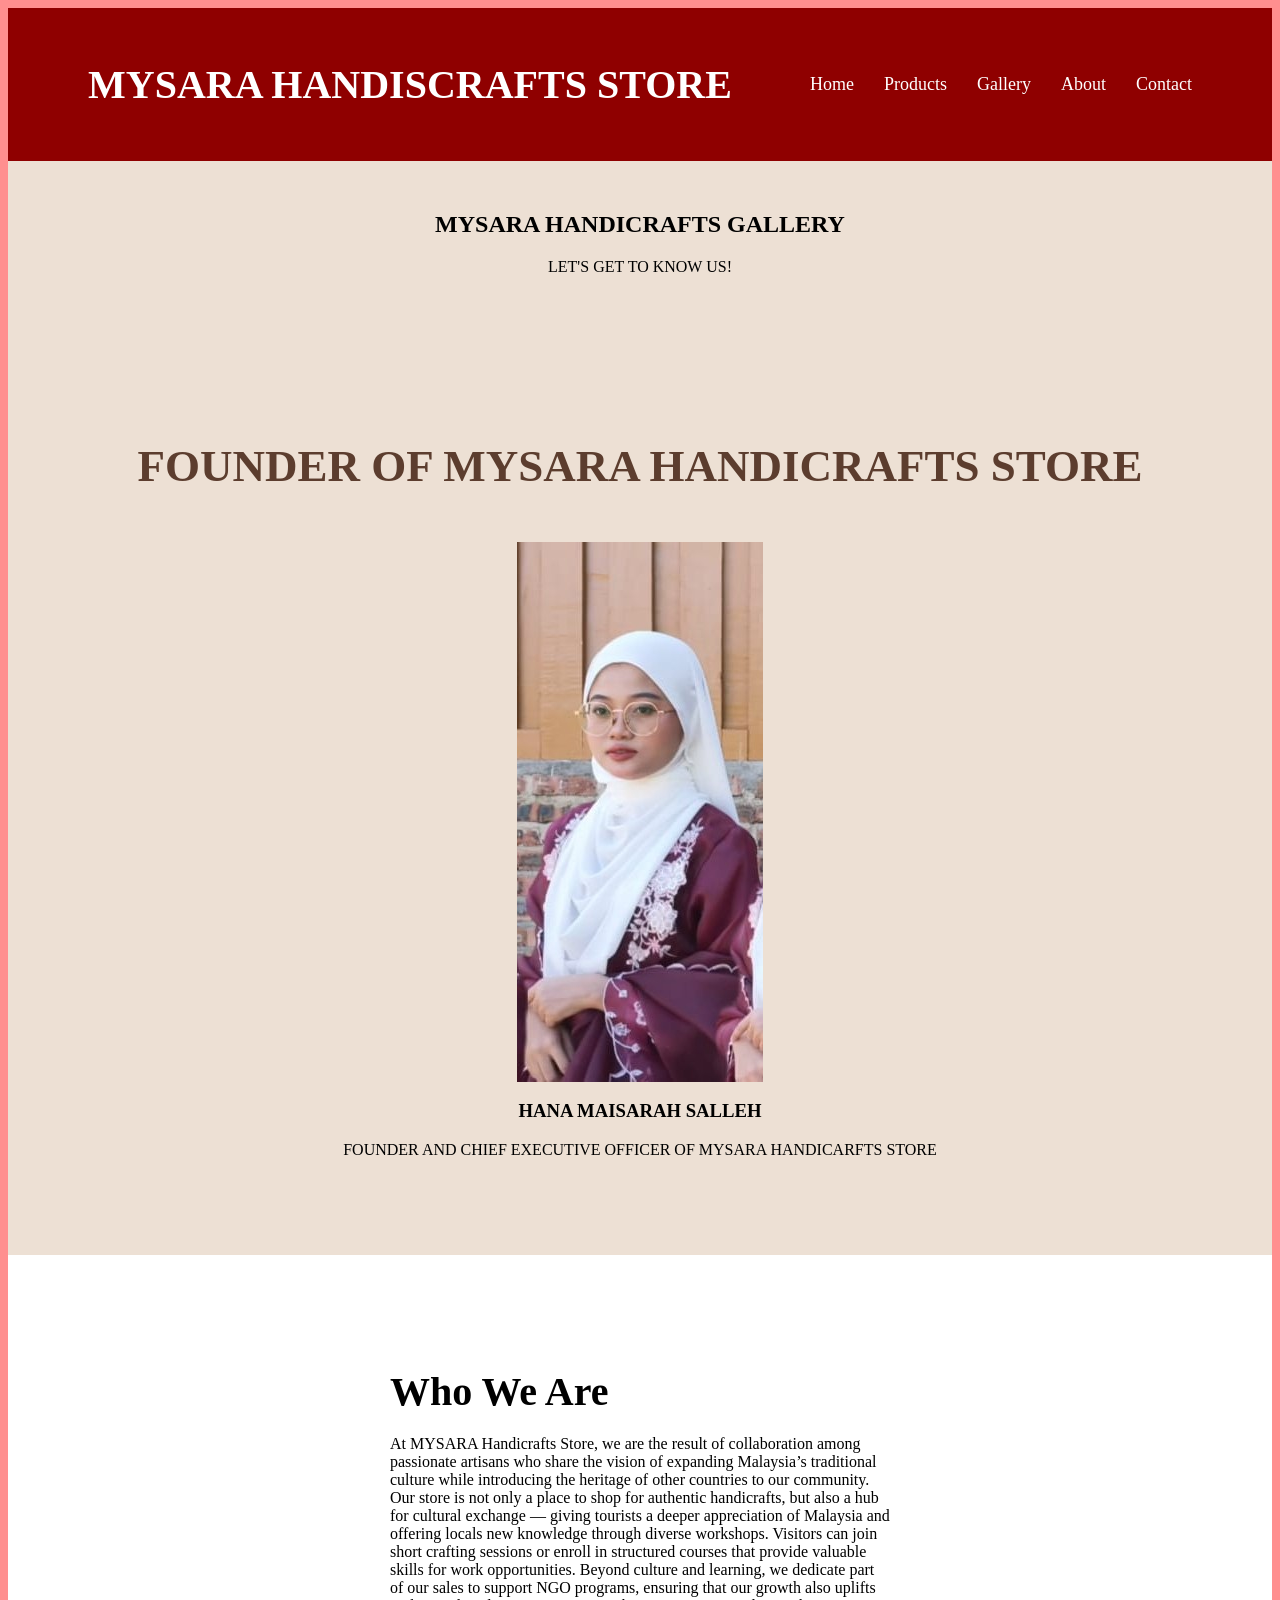
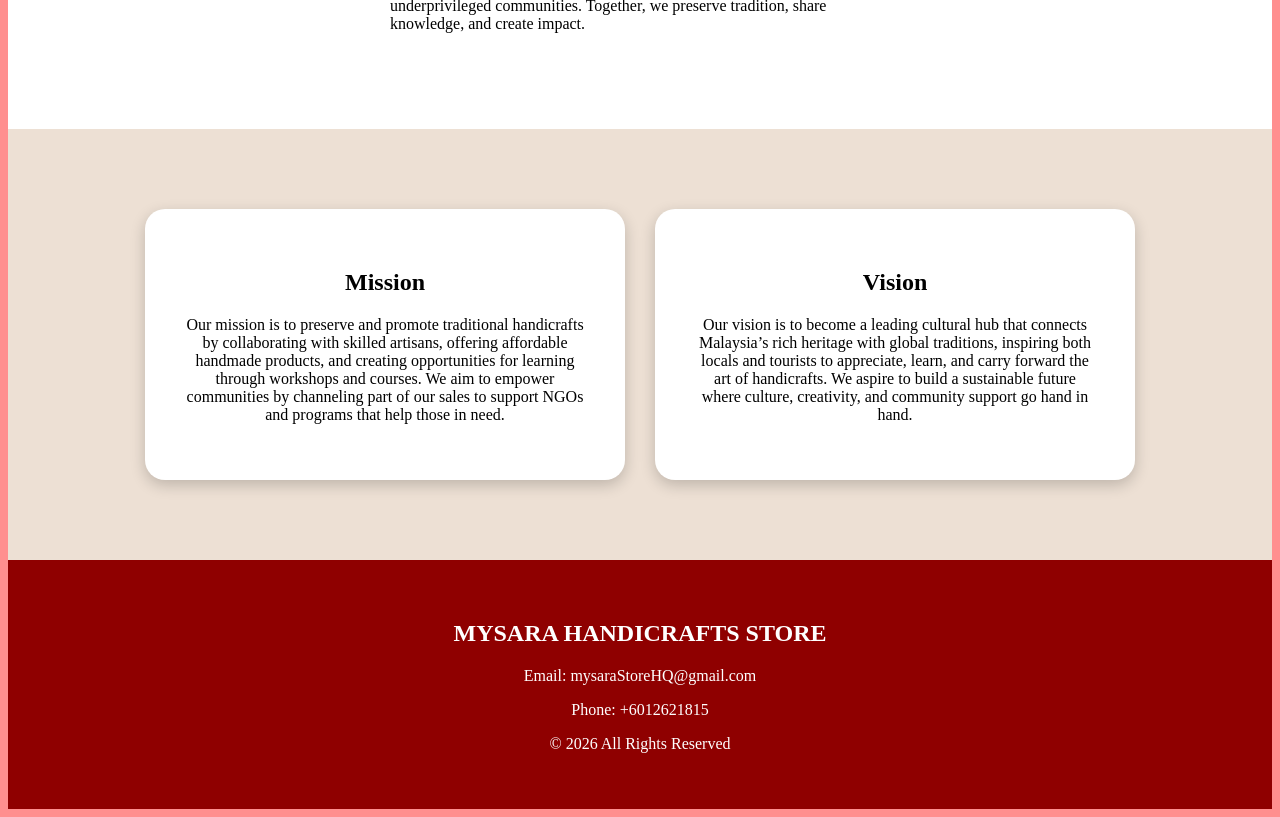
<file: about.html>
<!--HANDICRAFTS ABOUT (numPages=4)-->

<!DOCTYPE html>

<html>

<head>

  <title>-HANDICRAFTS STORE-</title>
  <link rel="stylesheet" href="About_style.css">
  

</head>

<nav>
    <!-- NAVIGATION BAR -->
    <h1 style="color:hsl(0, 0%, 100%); font-size:40px;; "class="logo">
        <b>MYSARA HANDISCRAFTS STORE</b>
    </h1>

    <!-- MENU OF FIVE PAGES-->
    <ul>

        <li><a href="Index.html">Home</a></li>

        <li><a href="product.html">Products</a></li>

        <li><a href="gallery.html">Gallery</a></li>

        <li><a href="about.html">About</a></li>

        <li><a href="contact.html">Contact</a></li>
    </ul>

</nav>

<section class="header">
    
    <h1 style="text-align: center;"><b>MYSARA HANDICRAFTS GALLERY</b> </h1>

    <p style="text-align: center;">
        LET'S GET TO KNOW US!
    </p>

</section>

<section class="founder">

    <h2>FOUNDER OF MYSARA HANDICRAFTS STORE</h2>

    <div class="founder-container">

        <div class="founder-card">

            <img src="image\WhatsApp Image 2026-05-22 at 5.24.17 PM.jpeg">

            <h3>HANA MAISARAH SALLEH</h3>

            <p>FOUNDER AND CHIEF EXECUTIVE OFFICER OF MYSARA HANDICARFTS STORE</p>

        </div>

    </div>

</section>

<section class="about-store">

    <div class="about-text">

        <h2>Who We Are</h2>

        <p>
           At MYSARA Handicrafts Store, we are the result of collaboration among passionate artisans who share 
           the vision of expanding Malaysia’s traditional culture while introducing the heritage of other countries 
           to our community. Our store is not only a place to shop for authentic handicrafts, but also a hub for 
           cultural exchange — giving tourists a deeper appreciation of Malaysia and offering locals new knowledge 
           through diverse workshops. Visitors can join short crafting sessions or enroll in structured courses
            that provide valuable skills for work opportunities. Beyond culture and learning, we dedicate part of 
            our sales to support NGO programs, ensuring that our growth also uplifts underprivileged communities. 
            Together, we preserve tradition, share knowledge, and create impact.
        </p>

    </div>

</section>

<section class="mission">

    <div class="box">

        <h2>Mission</h2>

        <p>
            Our mission is to preserve and promote traditional handicrafts by collaborating with skilled artisans, offering affordable handmade products, and creating opportunities for learning through workshops and courses. We aim to empower communities by channeling part of our sales to support NGOs and programs that help those in need.
        </p>

    </div>

    <div class="box">

        <h2>Vision</h2>

        <p>
            Our vision is to become a leading cultural hub that connects Malaysia’s rich heritage with global traditions, inspiring both locals and tourists to appreciate, learn, and carry forward the art of handicrafts. We aspire to build a sustainable future where culture, creativity, and community support go hand in hand.
        </p>

    </div>

</section>

<footer>

    <h2>MYSARA HANDICRAFTS STORE</h2>

    <p>Email: mysaraStoreHQ@gmail.com</p>

    <p>Phone: +6012621815</p>

    <p>&COPY; 2026 All Rights Reserved</p>

</footer>

</html>
</file>
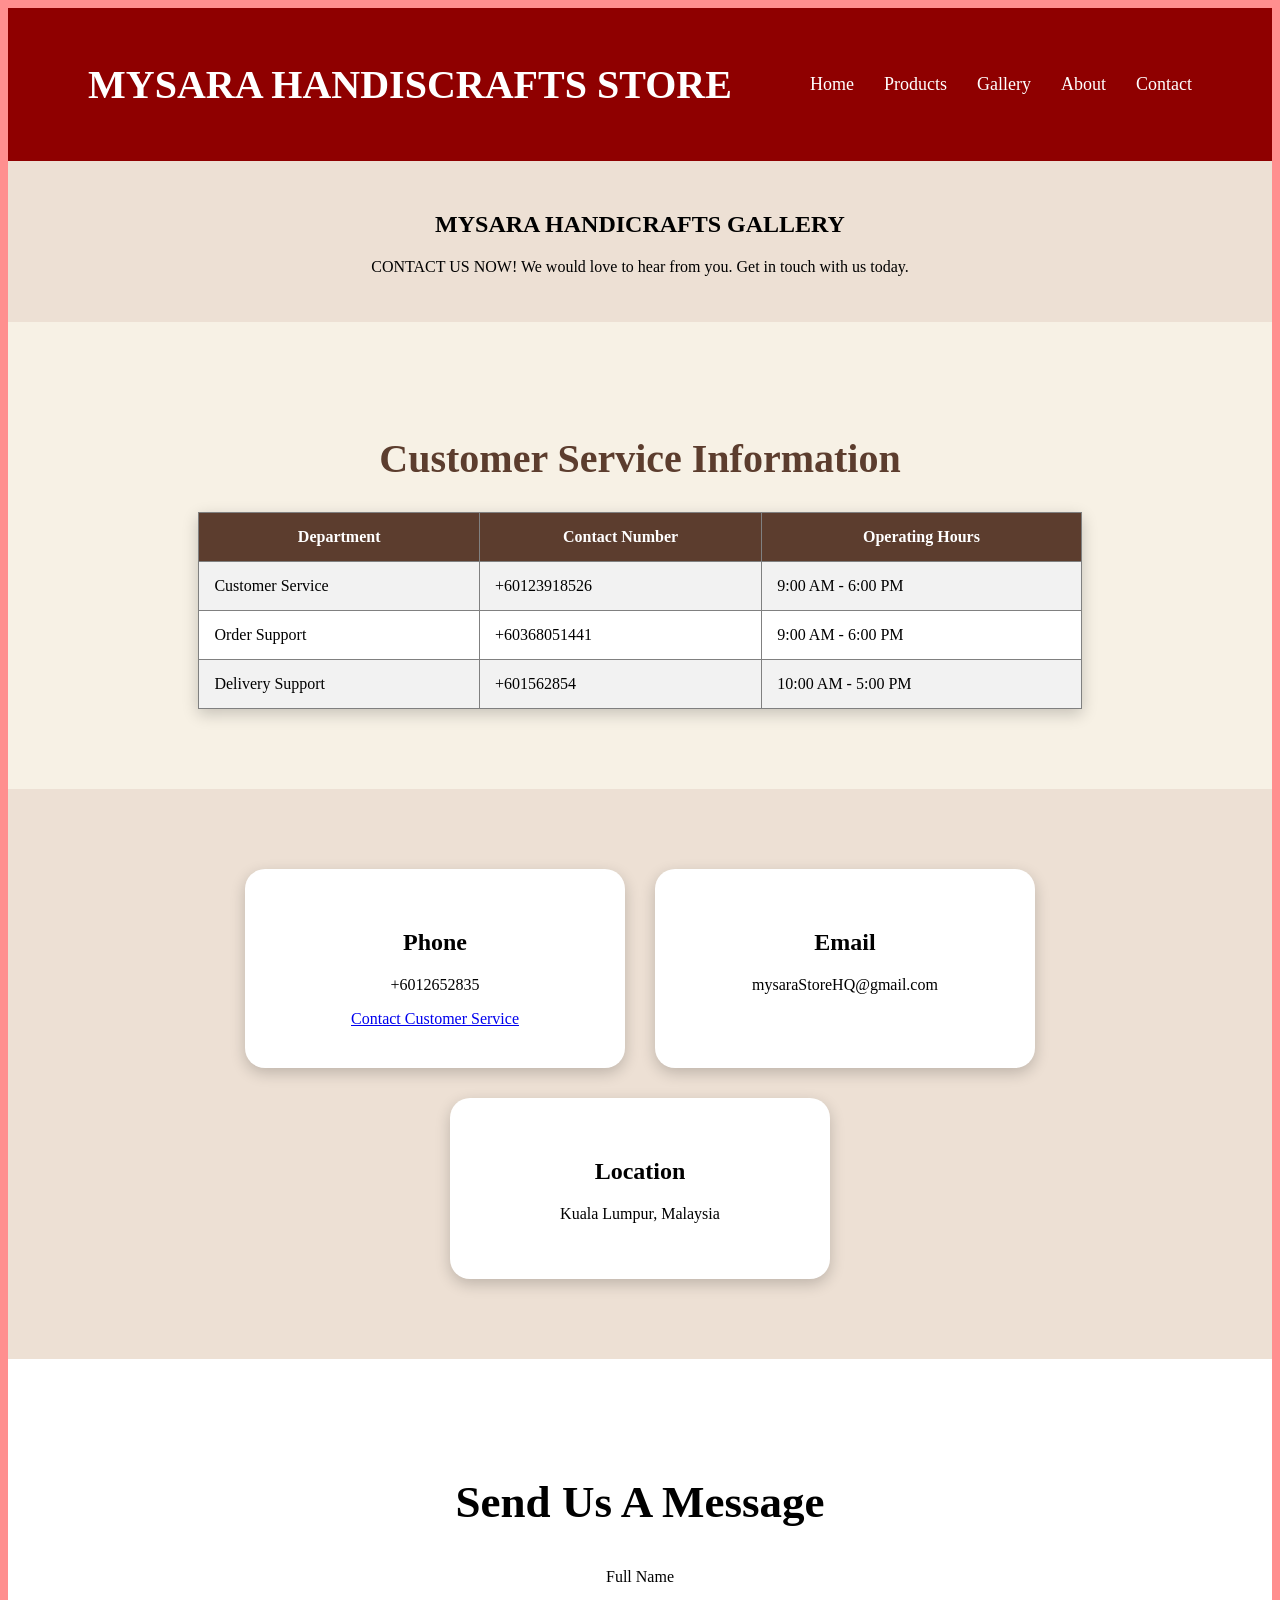
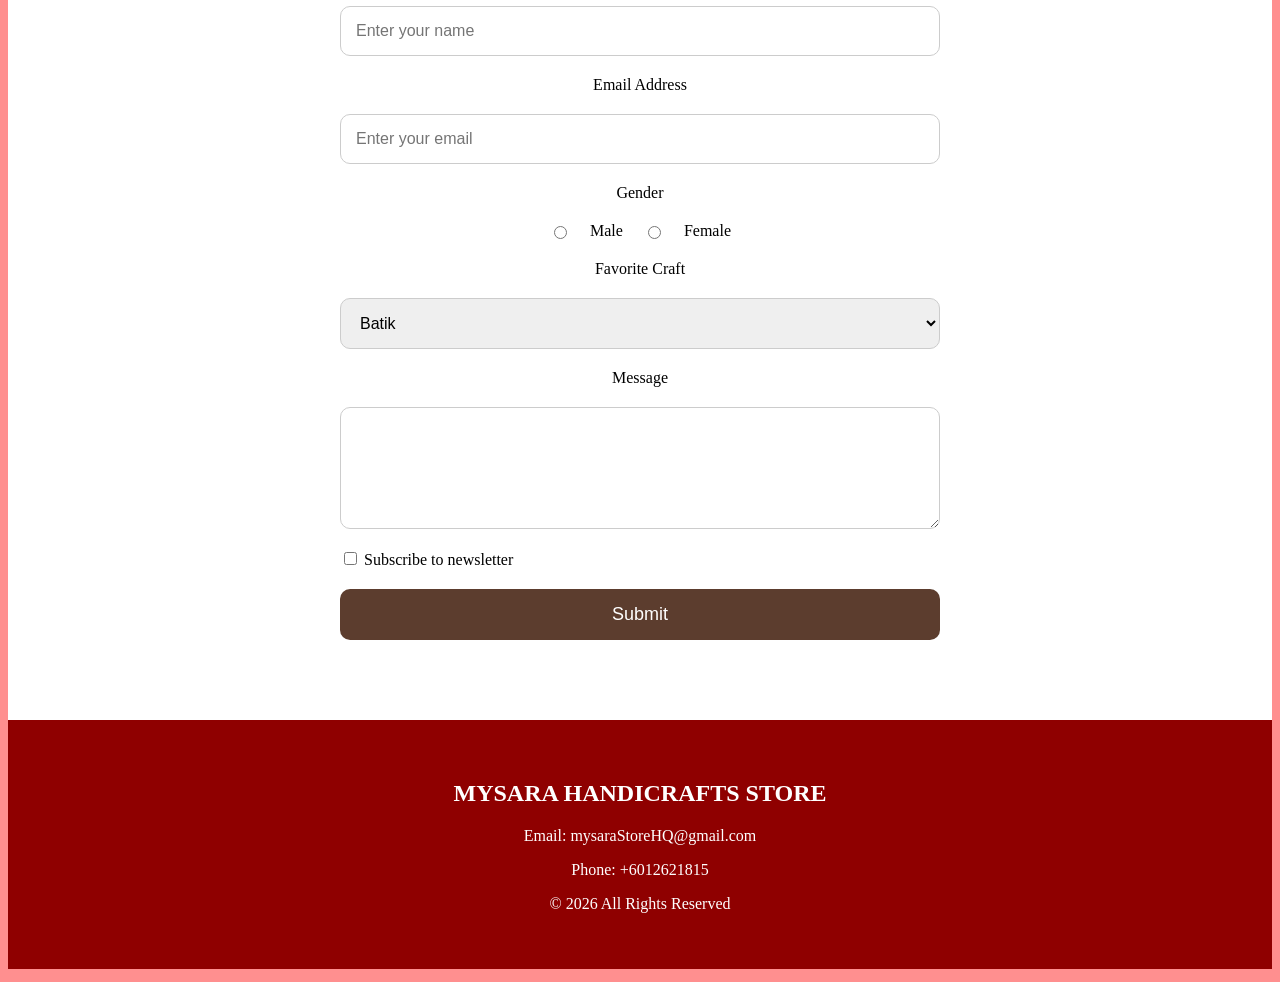
<file: contact.html>
<!--HANDICRAFTS CONTACT (numPages=5)-->

<!DOCTYPE html>

<html>

<head>

  <title>-HANDICRAFTS STORE-</title>
  <link rel="stylesheet" href="contact_style.css">
  

</head>

<nav>
    <!-- NAVIGATION BAR -->
    <h1 style="color:hsl(0, 0%, 100%); font-size:40px;; "class="logo">
        <b>MYSARA HANDISCRAFTS STORE</b>
    </h1>

    <!-- MENU OF FIVE PAGES-->
    <ul>

        <li><a href="Index.html">Home</a></li>

        <li><a href="product.html">Products</a></li>

        <li><a href="gallery.html">Gallery</a></li>

        <li><a href="about.html">About</a></li>

        <li><a href="contact.html">Contact</a></li>
    </ul>

</nav>

<section class="header">
    
    <h1 style="text-align: center;"><b>MYSARA HANDICRAFTS GALLERY</b> </h1>

    <p style="text-align: center;">
        CONTACT US NOW! We would love to hear from you. Get in touch with us today.
    </p>

</section>

<!-- ================= CUSTOMER SERVICE TABLE ================= -->

<section class="table-section">

    <h2>Customer Service Information</h2>

    <table border="1">

        <tr>

            <th>Department</th>

            <th>Contact Number</th>

            <th>Operating Hours</th>

        </tr>

        <tr>

            <td>Customer Service</td>

            <td>+60123918526</td>

            <td>9:00 AM - 6:00 PM</td>

        </tr>

        <tr>

            <td>Order Support</td>

            <td>+60368051441</td>

            <td>9:00 AM - 6:00 PM</td>

        </tr>

        <tr>

            <td>Delivery Support</td>

            <td>+601562854</td>

            <td>10:00 AM - 5:00 PM</td>

        </tr>

    </table>

</section>

<section class="contact-info">

    <div class="info-box">

        <h2>Phone</h2>

        <p>+6012652835</p>

        <a href="https://wa.me/60132805514" target="_blank">

                Contact Customer Service

        </a>

    </div>

    <div class="info-box">

        <h2>Email</h2>

        <p> mysaraStoreHQ@gmail.com</p>

    </div>

    <div class="info-box">

        <h2>Location</h2>

        <p>Kuala Lumpur, Malaysia</p>

    </div>

</section>

<section class="form-section">

    <h2>Send Us A Message</h2>

    <form onsubmit="return validateForm()">

        <!-- NAME -->

        <label>Full Name</label>

        <input type="text" id="name" placeholder="Enter your name">

        <!-- EMAIL -->

        <label>Email Address</label>

        <input type="email" id="email" placeholder="Enter your email">

        <!-- GENDER -->

        <label>Gender</label>

        <div class="radio-group">

            <input type="radio" name="gender"> Male

            <input type="radio" name="gender"> Female

        </div>

        <!-- DROPDOWN -->

        <label>Favorite Craft</label>

        <select>

            <option>Batik</option>

            <option>Pottery</option>

            <option>Wood Carving</option>

            <option>Woven Basket</option>

        </select>

        <!-- MESSAGE -->

        <label>Message</label>

        <textarea rows="5"></textarea>

        <!-- CHECKBOX -->

        <div class="checkbox">

            <input type="checkbox">

            Subscribe to newsletter

        </div>

        <!-- BUTTON -->

        <button type="submit">

            Submit

        </button>

    </form>

</section>

<script>

function validateForm(){

    let name = document.getElementById("name").value;

    let email = document.getElementById("email").value;

    if(name == ""){

        alert("Please enter your name");

        return false;
    }

    if(email == ""){

        alert("Please enter your email");

        return false;
    }

    alert("Form submitted successfully!");

    return true;
}

</script>

<footer>

    <h2>MYSARA HANDICRAFTS STORE</h2>

    <p>Email: mysaraStoreHQ@gmail.com</p>

    <p>Phone: +6012621815</p>

    <p>&COPY; 2026 All Rights Reserved</p>

</footer>

</html>
</file>
<file: About_style.css>
body
  {
    background-color:hsl(0, 100%, 78%);
  }


/* for navigation and menu bar */ 

nav{
    display:flex;
    justify-content:space-between;
    align-items:center;
    background:hsl(0, 100%, 28%);
    padding:20px 80px;
}

.logo{
    color:#d4a373;
    font-size:35px;
}

nav ul{
    display:flex;
    list-style:none;
    gap:30px;
}

nav ul li a{
    text-decoration:none;
    color:white;
    font-size:18px;
    transition:0.3s;
}

nav ul li a:hover{
    color:#d4a373;
}

.header
{
    text-align:center;

    padding:30px 20px;

    margin-bottom:0;
    background:#ede0d4
}

.about-store{

    display:flex;

    justify-content:center;

    align-items:center;

    gap:50px;

    padding:80px;

    background:white;
}

.about-text{

    width:500px;
}

.about-text h2{

    font-size:40px;

    margin-bottom:20px;
}

.mission{

    display:flex;

    justify-content:center;

    gap:30px;

    padding:80px;

    background:#ede0d4;
}

.box{

    width:400px;

    background:white;

    padding:40px;

    border-radius:20px;

    text-align:center;

    box-shadow:0 5px 15px rgba(0,0,0,0.2);
}

.founder{

    padding:80px;

    background:#ede0d4;

    text-align:center;
}



.founder h2{

    font-size:45px;

    margin-bottom:50px;

    color:#5c3d2e;
}

.founder-container{

    display:flex;

    justify-content:center;

    align-items:center;

    gap:50px;

    flex-wrap:wrap;
}


.founder-image img{

    width:350px;

    height:400px;

    object-fit:cover;

    border-radius:20px;

    box-shadow:0 5px 15px rgba(0,0,0,0.2);
}


.founder-text{

    width:500px;

    text-align:left;
}


.founder-text h3{

    font-size:40px;

    color:#5c3d2e;

    margin-bottom:10px;
}

.founder-text h4{

    font-size:22px;

    color:#d4a373;

    margin-bottom:20px;
}


.founder-text p{

    font-size:18px;

    line-height:1.8;
}

footer{

    background:hsl(0, 100%, 28%);
    color:white;
    text-align:center;
    padding:40px;
}

footer h2{

    margin-bottom:20px;
}
</file>
<file: contact_style.css>
body
  {
    background-color:hsl(0, 100%, 78%);
  }


/* for navigation and menu bar */ 

nav{
    display:flex;
    justify-content:space-between;
    align-items:center;
    background:hsl(0, 100%, 28%);
    padding:20px 80px;
}

.logo{
    color:#d4a373;
    font-size:35px;
}

nav ul{
    display:flex;
    list-style:none;
    gap:30px;
}

nav ul li a{
    text-decoration:none;
    color:white;
    font-size:18px;
    transition:0.3s;
}

nav ul li a:hover{
    color:#d4a373;
}

.header
{
   

    text-align:center;

    padding:30px 20px;

    margin-bottom:0;
    background:#ede0d4
}

.contact-info{

    display:flex;

    justify-content:center;

    gap:30px;

    padding:80px;

    background:#ede0d4;

    flex-wrap:wrap;
}

.info-box{

    width:300px;

    background:white;

    padding:40px;

    border-radius:20px;

    text-align:center;

    box-shadow:0 5px 15px rgba(0,0,0,0.2);
}

.form-section{

    padding:80px;

    background:white;

    text-align:center;
}

.form-section h2{

    font-size:45px;

    margin-bottom:40px;
}

form{

    width:600px;

    margin:auto;

    display:flex;

    flex-direction:column;

    gap:20px;
}

form input,
form select,
form textarea{

    padding:15px;

    border:1px solid #ccc;

    border-radius:10px;

    font-size:16px;
}

.radio-group{

    display:flex;

    justify-content:center;

    gap:20px;
}

.checkbox{

    text-align:left;
}

form button{

    padding:15px;

    border:none;

    background:#5c3d2e;

    color:white;

    border-radius:10px;

    font-size:18px;

    cursor:pointer;
}

form button:hover{

    background:#d4a373;
}

footer{

    background:hsl(0, 100%, 28%);
    color:white;
    text-align:center;
    padding:40px;
}

footer h2{

    margin-bottom:20px;
}

/* ================= TABLE SECTION ================= */

.table-section{

    padding:80px;

    text-align:center;

    background:#f7f1e5;
}

/* TITLE */

.table-section h2{

    font-size:40px;

    margin-bottom:30px;

    color:#5c3d2e;
}

/* TABLE */

table{

    width:80%;

    margin:auto;

    border-collapse:collapse;

    background:white;

    box-shadow:0 5px 15px rgba(0,0,0,0.2);
}

table th{

    background:#5c3d2e;

    color:white;

    padding:15px;
}

table td{

    padding:15px;
}

table tr:nth-child(even){

    background:#f2f2f2;
}

table tr:hover{

    background:#ede0d4;
}
</file>
